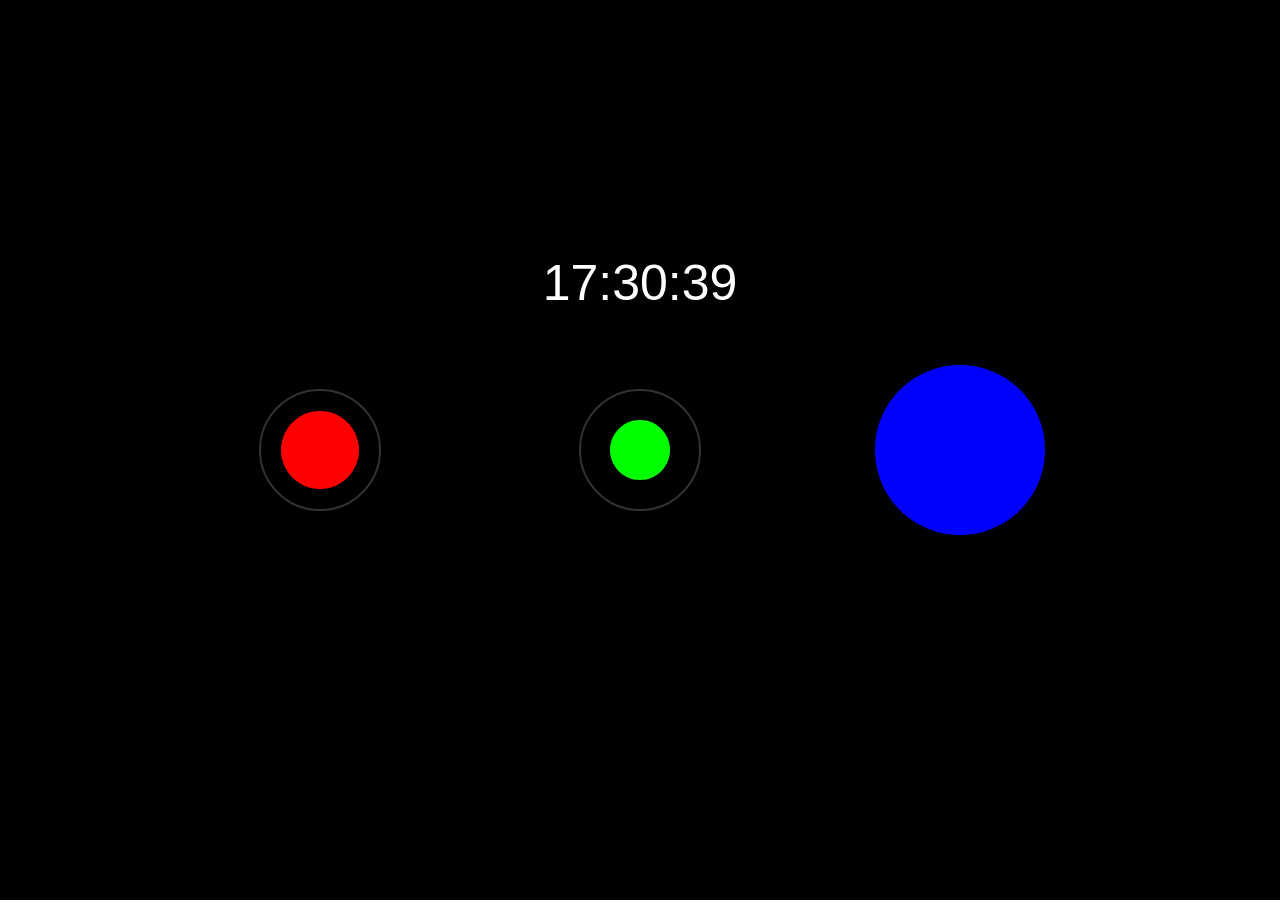
<file: timepiece/index.html>
<!DOCTYPE html>
<html lang="en">

	<head>

		<title>Timepiece</title>

		<!-- include scripts here -->
		<script language="javascript" type="text/javascript" src="p5/p5.js"></script>
		<script language="javascript" type="text/javascript" src="sketch.js" charset="utf-8"></script>
		<!-- end scripts include -->

		<!-- include styles here -->
		<link rel="stylesheet" href="styles.css" media="screen" title="no title" charset="utf-8">
		<!-- end styles here -->

	</head>

	<body>

	</body>

</html>
</file>
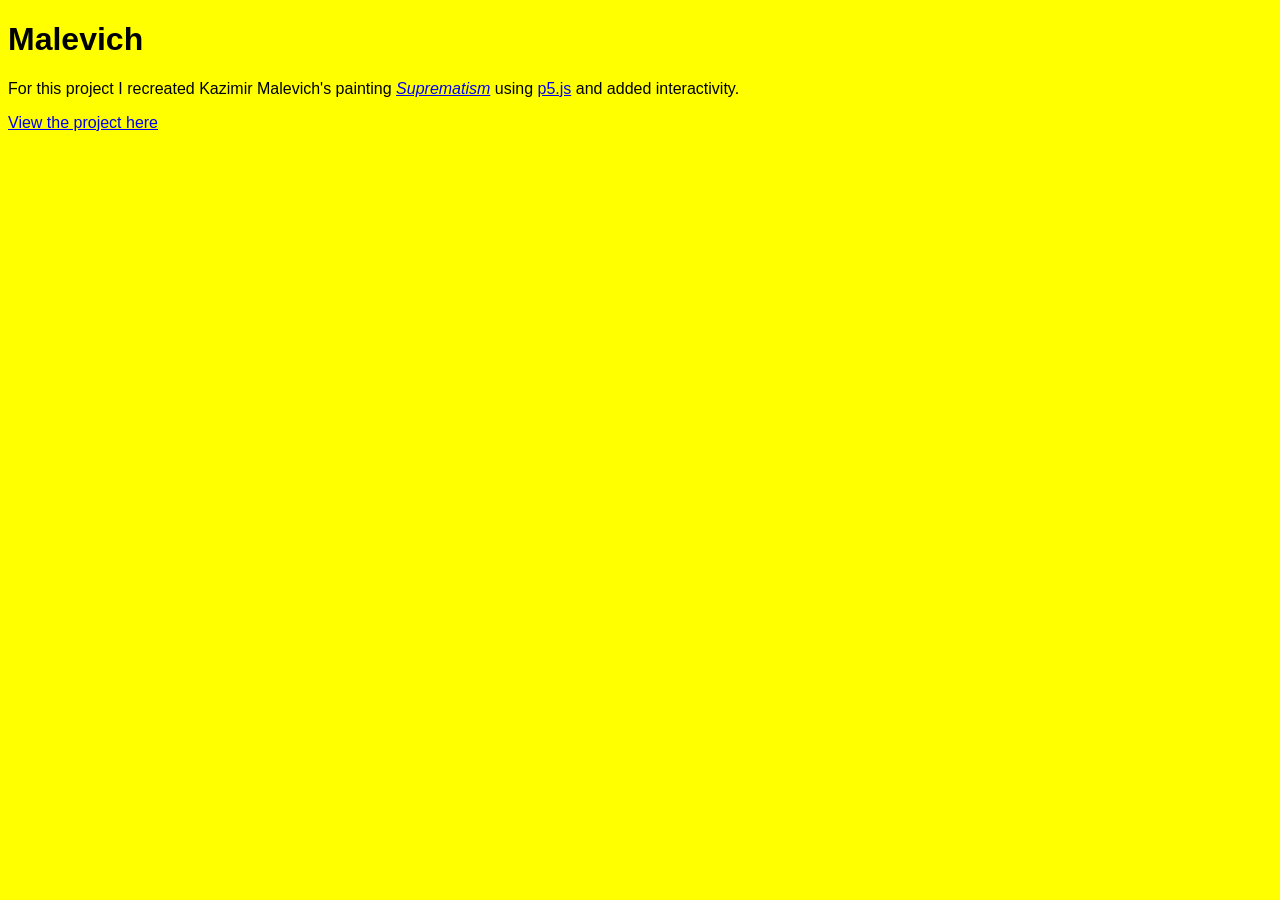
<file: malevich.html>
<!doctype html>
<html>
	<head>
		<link rel="stylesheet" href="style.css">
	</head>
	<body>
		<h1>Malevich</h1>
		<p>For this project I recreated Kazimir Malevich's painting <a href="http://www.wikiart.org/en/kazimir-malevich/suprematism-1915-2"><em>Suprematism</em></a> using <a href="http://p5js.org/">p5.js</a> and added interactivity.</p>
		<p><a href="http://codepen.io/andyinabox/full/yNVZPe/">View the project here</a></p>
	</body>
</html>
</file>
<file: timepiece/styles.css>
body {
	padding: 0;
	margin: 0;
	font-family: 'Helvetica Neue', 'Helvetica', 'Arial', sans-serif;
	font-size: 200%;
}
</file>
<file: style.css>
body {
	font-family: 'Helvetica', sans-serif;
	background: yellow;
}
</file>
